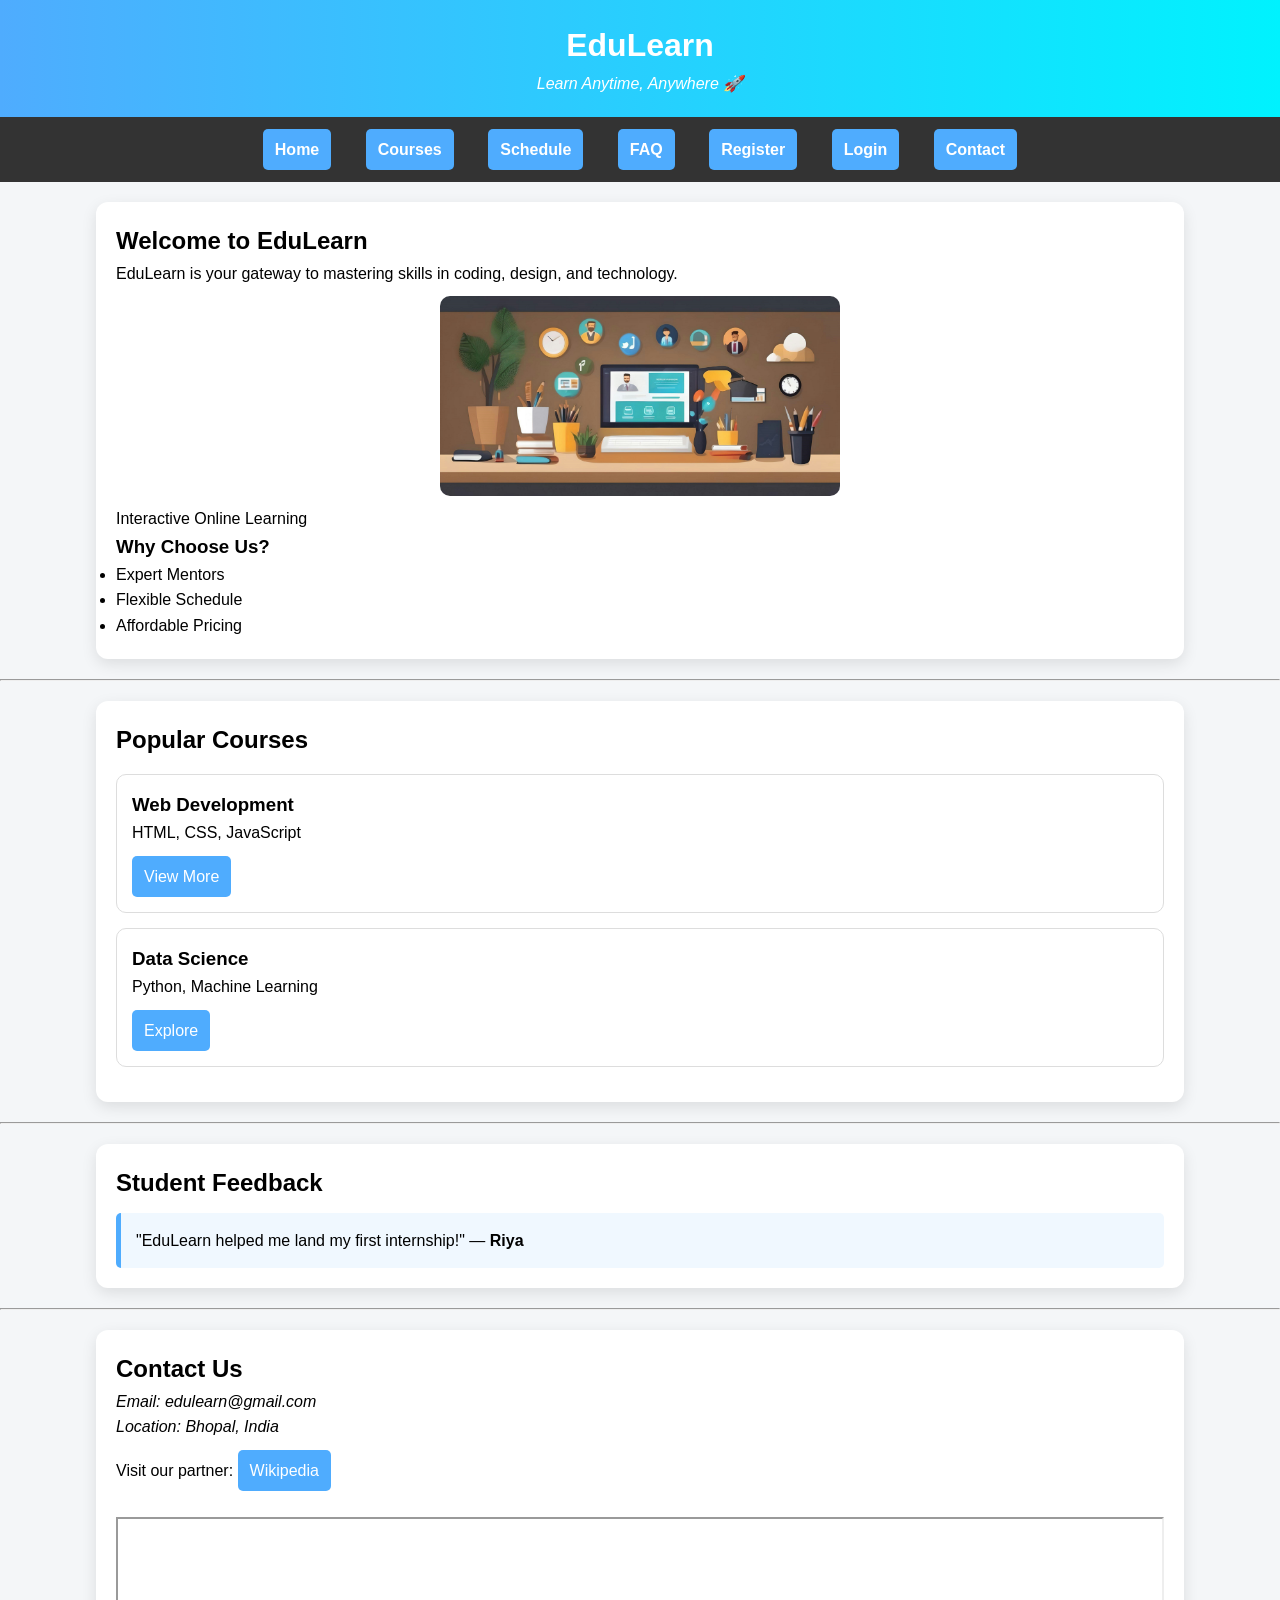
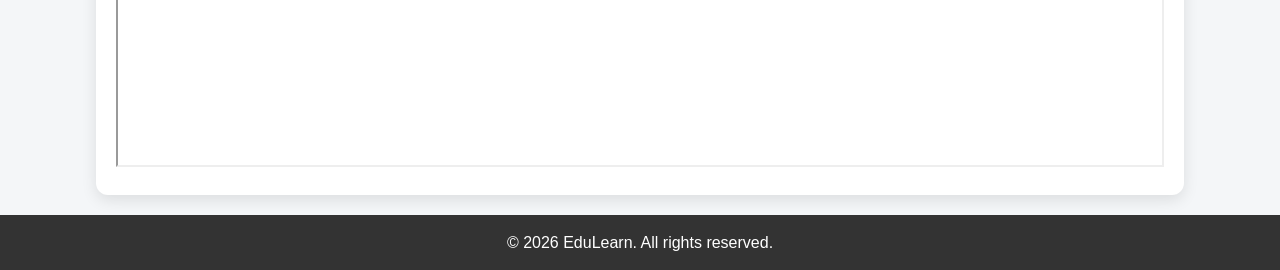
<file: Edulearn-online learning platform/index.html>
<!DOCTYPE html>
<html lang="en">
<head>
    <meta charset="UTF-8">
    <meta name="viewport" content="width=device-width, initial-scale=1.0">
    <title>EduLearn - Online Learning Platform</title>
    <link rel="stylesheet" href="style.css">
</head>

<body>

<header>
    <h1>EduLearn</h1>
    <p><em>Learn Anytime, Anywhere 🚀</em></p>
</header>

<nav>
    <a href="index.html">Home</a>
    <a href="courses.html">Courses</a>
    <a href="schedule.html">Schedule</a>
    <a href="faq.html">FAQ</a>
    <a href="register.html">Register</a>
    <a href="login.html">Login</a>
    <a href="#contact">Contact</a>
</nav>

<main>

<!-- HERO / HOME -->
<section id="home">
    <h2>Welcome to EduLearn</h2>
    <p>EduLearn is your gateway to mastering skills in coding, design, and technology.</p>

    <figure>
        <img src="image.jpg" alt="Learning Image">
        <figcaption>Interactive Online Learning</figcaption>
    </figure>

    <h3>Why Choose Us?</h3>
    <ul>
        <li>Expert Mentors</li>
        <li>Flexible Schedule</li>
        <li>Affordable Pricing</li>
    </ul>
</section>

<hr>

<!-- QUICK PREVIEW COURSES -->
<section>
    <h2>Popular Courses</h2>

    <article>
        <h3>Web Development</h3>
        <p>HTML, CSS, JavaScript</p>
        <a href="courses.html">View More</a>
    </article>

    <article>
        <h3>Data Science</h3>
        <p>Python, Machine Learning</p>
        <a href="courses.html">Explore</a>
    </article>
</section>

<hr>

<!-- TESTIMONIAL -->
<section>
    <h2>Student Feedback</h2>
    <blockquote>
        "EduLearn helped me land my first internship!" — <strong>Riya</strong>
    </blockquote>
</section>

<hr>

<!-- CONTACT (SAME PAGE) -->
<section id="contact">
    <h2>Contact Us</h2>

    <address>
        Email: edulearn@gmail.com <br>
        Location: Bhopal, India
    </address>

    <p>
        Visit our partner:
        <a href="https://www.wikipedia.org" target="_blank">Wikipedia</a>
    </p>
    <br>

    <!-- MAP -->
    <iframe 
        src="https://maps.google.com/maps?q=bhopal&t=&z=13&ie=UTF8&iwloc=&output=embed"
        width="100%" height="250">
    </iframe>
</section>

</main>

<footer>
    <p>&copy; 2026 EduLearn. All rights reserved.</p>
</footer>

</body>
</html>
</file>
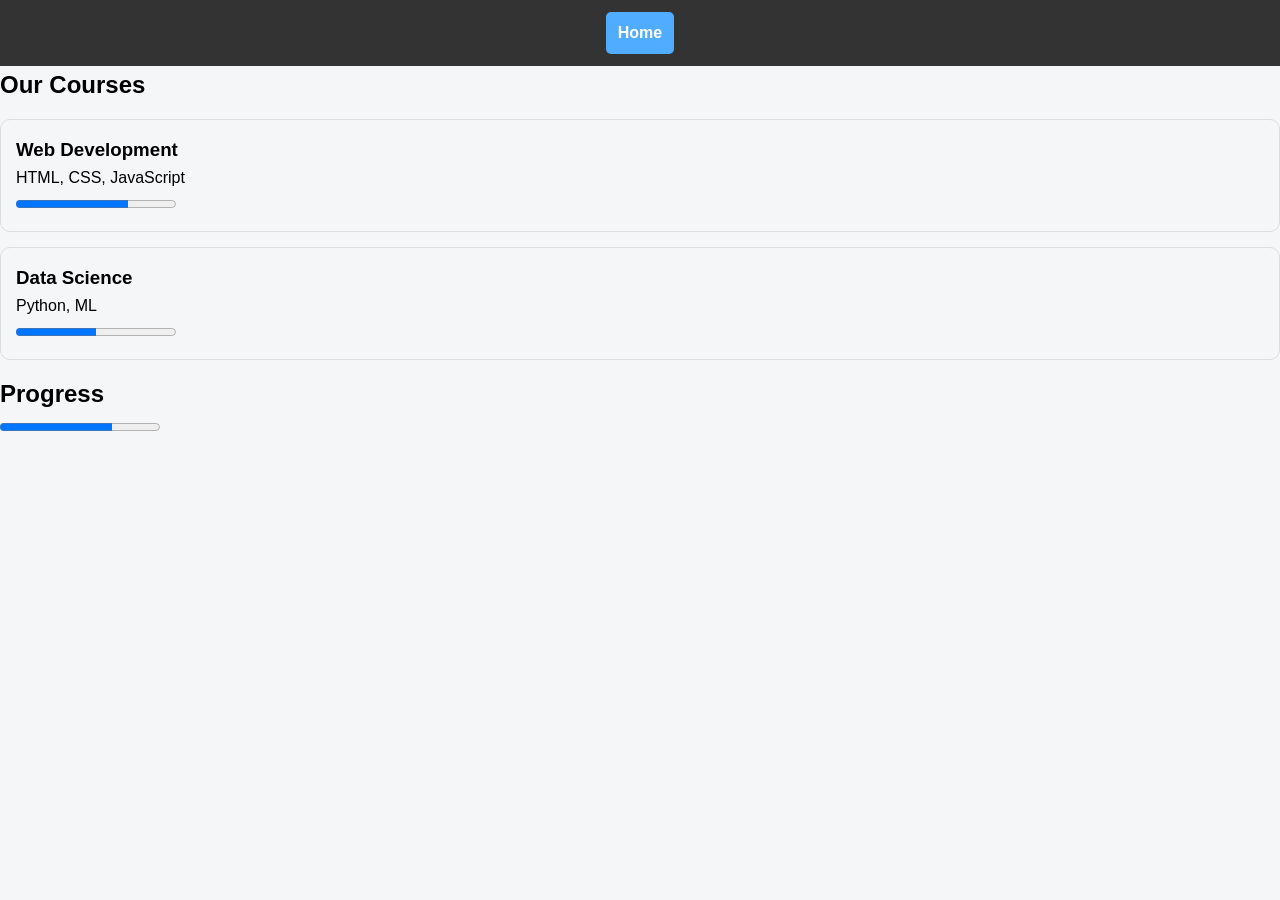
<file: Edulearn-online learning platform/courses.html>
<!DOCTYPE html>
<html>
<head>
    <title>Courses</title>
    <link rel="stylesheet" href="style.css">
</head>
<body>

<nav>
    <a href="index.html">Home</a>
</nav>

<h2>Our Courses</h2>

<article>
    <h3>Web Development</h3>
    <p>HTML, CSS, JavaScript</p>
    <progress value="70" max="100"></progress>
</article>

<article>
    <h3>Data Science</h3>
    <p>Python, ML</p>
    <progress value="50" max="100"></progress>
</article>

<h2>Progress</h2>
<progress value="70" max="100"></progress>

</body>
</html>
</file>
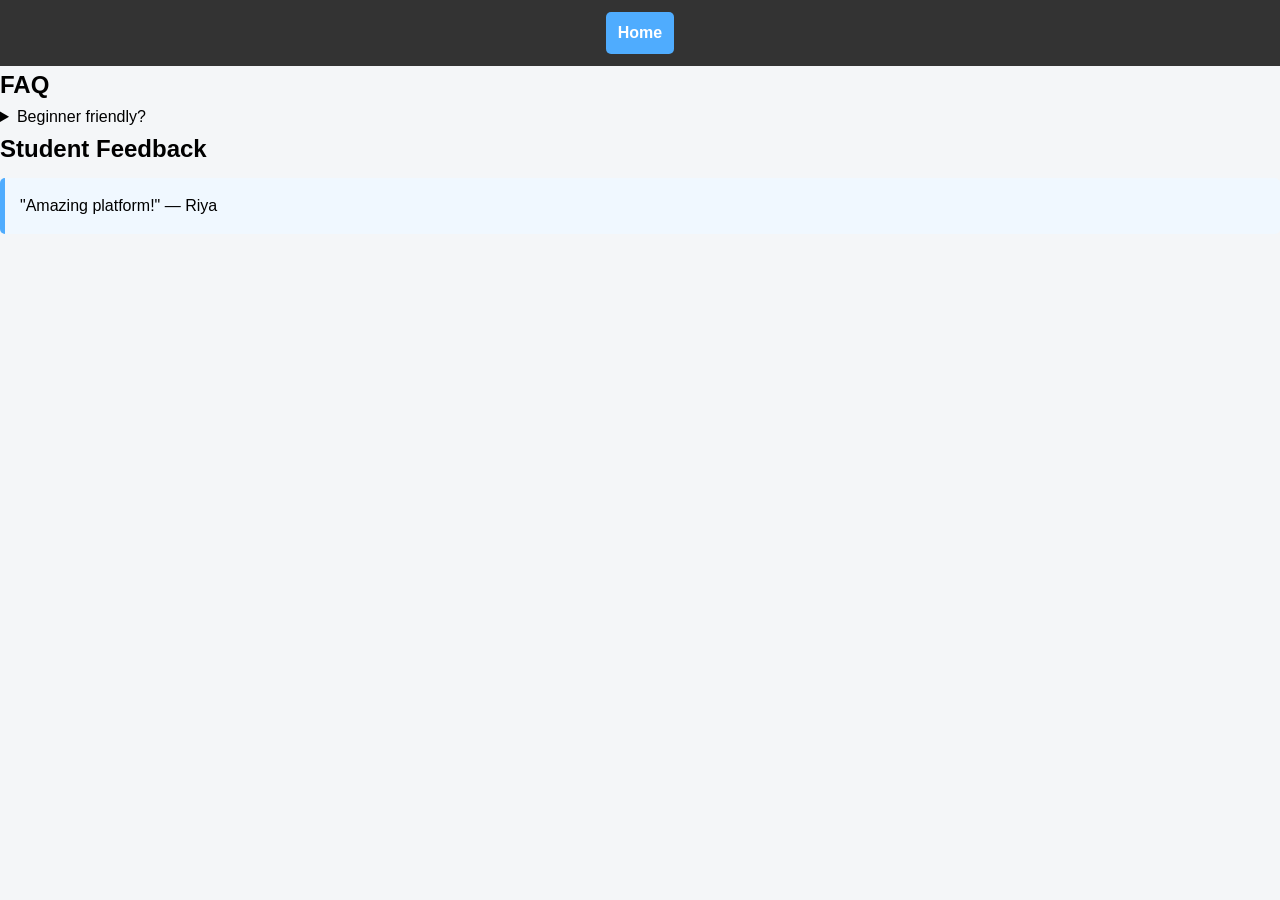
<file: Edulearn-online learning platform/faq.html>
<!DOCTYPE html>
<html>
<head>
    <title>FAQ</title>
    <link rel="stylesheet" href="style.css">
</head>
<body>

<nav>
    <a href="index.html">Home</a>
</nav>

<h2>FAQ</h2>

<details>
    <summary>Beginner friendly?</summary>
    <p>Yes</p>
</details>

<h2>Student Feedback</h2>

<blockquote>
    "Amazing platform!" — Riya
</blockquote>

</body>
</html>
</file>
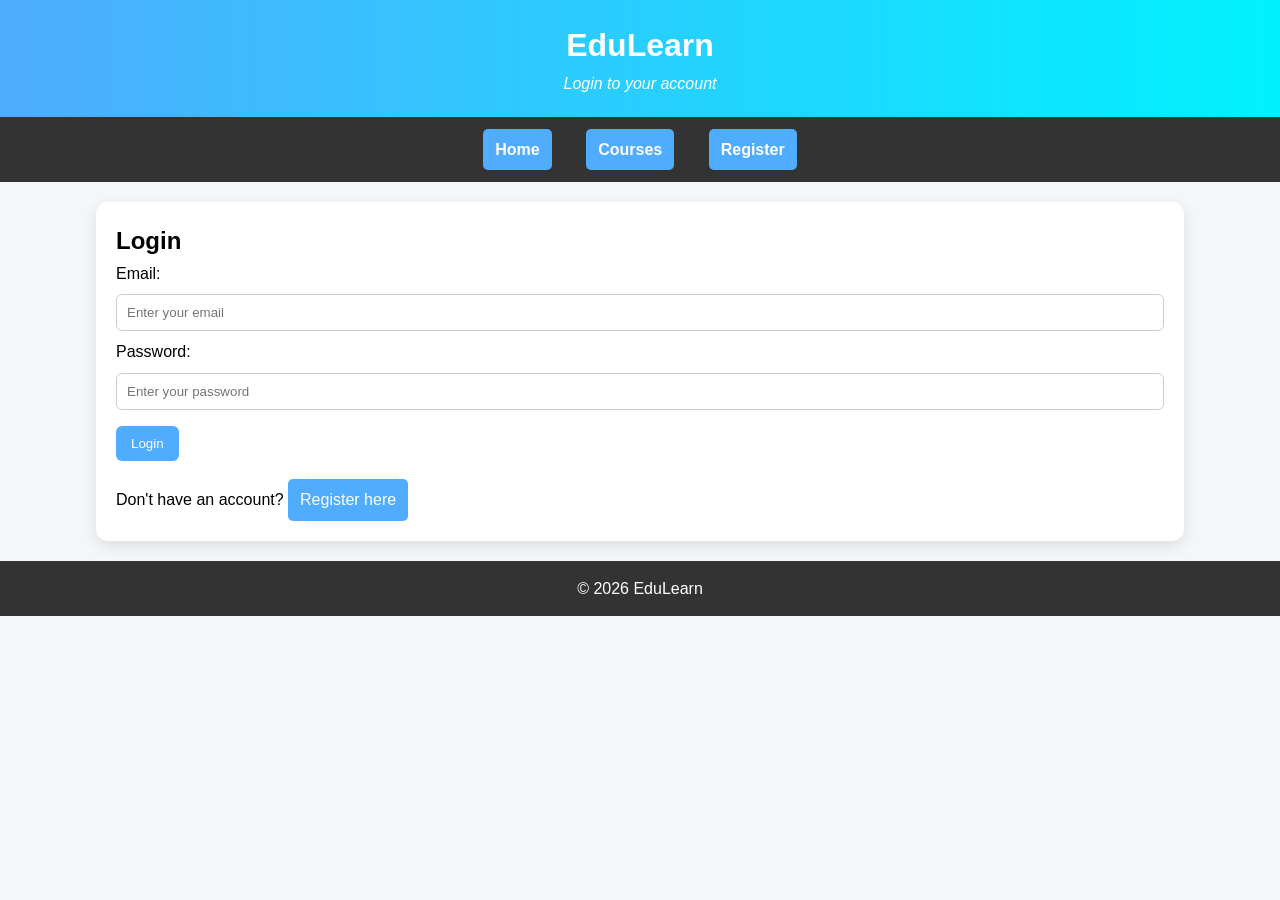
<file: Edulearn-online learning platform/login.html>
<!DOCTYPE html>
<html lang="en">
<head>
    <meta charset="UTF-8">
    <meta name="viewport" content="width=device-width, initial-scale=1.0">
    <title>Login - EduLearn</title>
    <link rel="stylesheet" href="style.css">
</head>

<body>

<header>
    <h1>EduLearn</h1>
    <p><em>Login to your account</em></p>
</header>

<nav>
    <a href="index.html">Home</a>
    <a href="courses.html">Courses</a>
    <a href="register.html">Register</a>
</nav>

<section>
    <h2>Login</h2>

    <form action="index.html">
        <label>Email:</label>
        <input type="email" placeholder="Enter your email" required>

        <label>Password:</label>
        <input type="password" placeholder="Enter your password" required>

        <input type="submit" value="Login">
    </form>

    <p>
        Don't have an account? 
        <a href="register.html">Register here</a>
    </p>
</section>

<footer>
    <p>&copy; 2026 EduLearn</p>
</footer>

</body>
</html>
</file>
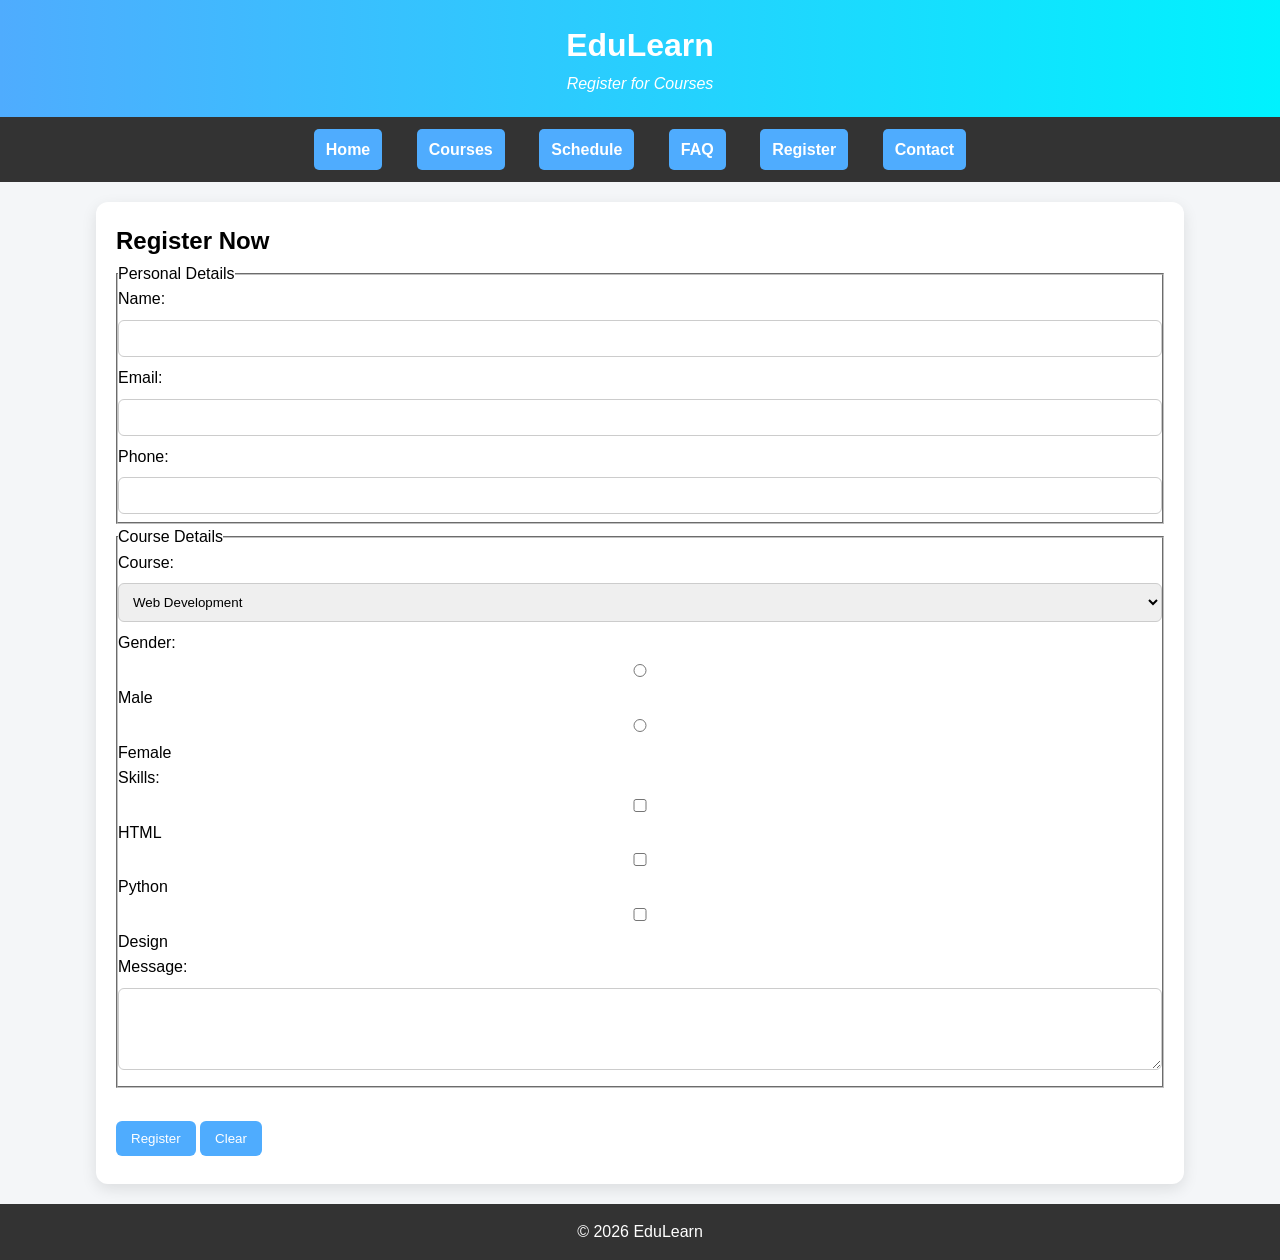
<file: Edulearn-online learning platform/register.html>
<!DOCTYPE html>
<html lang="en">
<head>
    <meta charset="UTF-8">
    <meta name="viewport" content="width=device-width, initial-scale=1.0">
    <title>Register - EduLearn</title>
    <link rel="stylesheet" href="style.css">
</head>

<body>

<header>
    <h1>EduLearn</h1>
    <p><em>Register for Courses</em></p>
</header>

<nav>
    <a href="index.html">Home</a>
    <a href="courses.html">Courses</a>
    <a href="schedule.html">Schedule</a>
    <a href="faq.html">FAQ</a>
    <a href="register.html">Register</a>
    <a href="contact.html">Contact</a>
</nav>

<section>
    <h2>Register Now</h2>

    <form>
        <fieldset>
            <legend>Personal Details</legend>

            <label>Name:</label>
            <input type="text" required>

            <label>Email:</label>
            <input type="email" required>

            <label>Phone:</label>
            <input type="tel">
        </fieldset>

        <fieldset>
            <legend>Course Details</legend>

            <label>Course:</label>
            <select>
                <option>Web Development</option>
                <option>Data Science</option>
                <option>Graphic Design</option>
            </select>

            <label>Gender:</label>
            <input type="radio" name="g"> Male
            <input type="radio" name="g"> Female

            <br>

            <label>Skills:</label>
            <input type="checkbox"> HTML
            <input type="checkbox"> Python
            <input type="checkbox"> Design

            <br>

            <label>Message:</label>
            <textarea rows="4"></textarea>
        </fieldset>

        <br>

        <input type="submit" value="Register">
        <input type="reset" value="Clear">
    </form>
</section>

<footer>
    <p>&copy; 2026 EduLearn</p>
</footer>

</body>
</html>
</file>
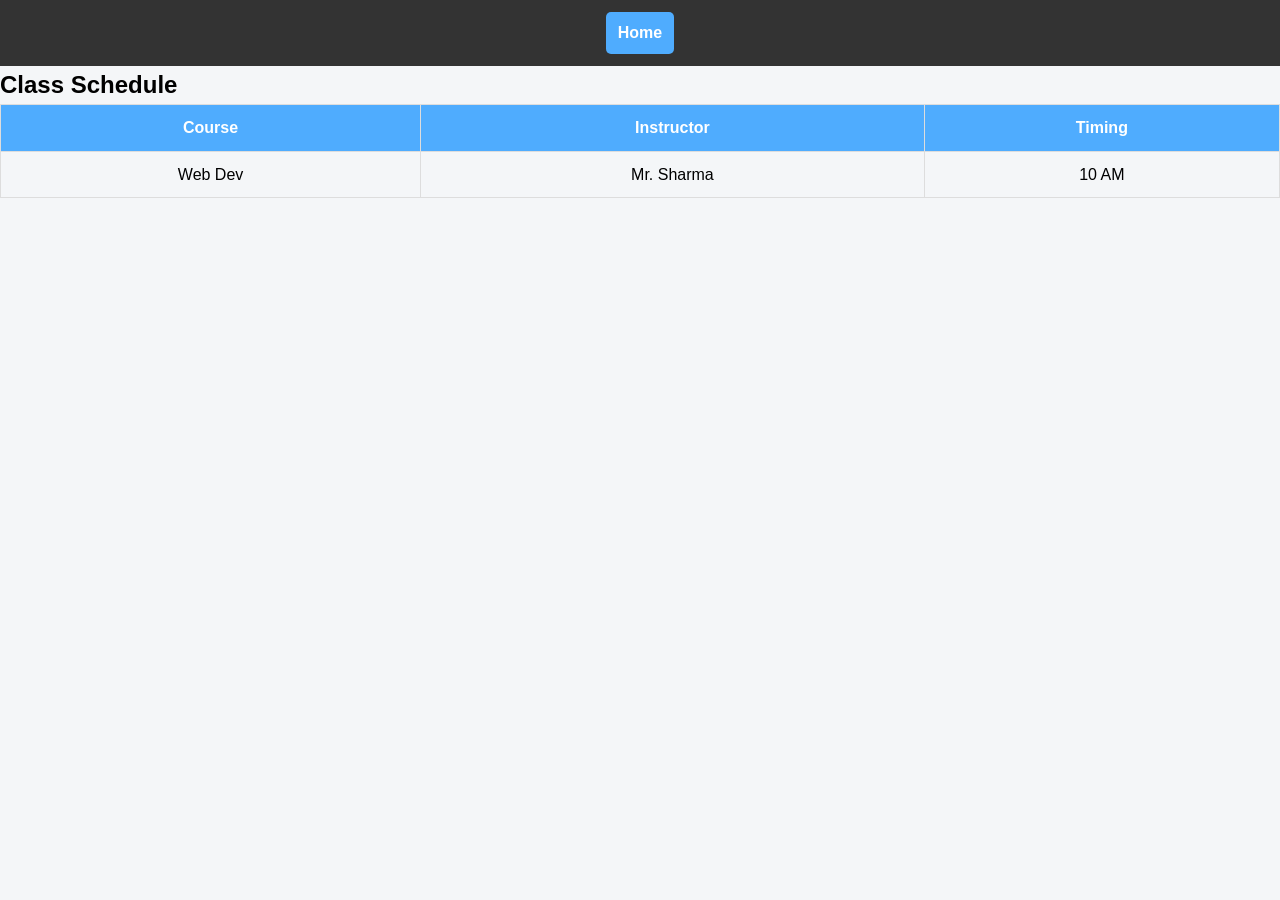
<file: Edulearn-online learning platform/schedule.html>
<!DOCTYPE html>
<html>
<head>
    <title>Schedule</title>
    <link rel="stylesheet" href="style.css">
</head>
<body>

<nav>
    <a href="index.html">Home</a>
</nav>

<h2>Class Schedule</h2>

<table>
<tr>
    <th>Course</th>
    <th>Instructor</th>
    <th>Timing</th>
</tr>

<tr>
    <td>Web Dev</td>
    <td>Mr. Sharma</td>
    <td>10 AM</td>
</tr>
</table>

</body>
</html>
</file>
<file: Edulearn-online learning platform/style.css>
/* RESET */
* {
    margin: 0;
    padding: 0;
    box-sizing: border-box;
}

/* BODY */
body {
    font-family: Arial, sans-serif;
    background: #f4f6f8;
    line-height: 1.6;
    transition: 0.4s;
}

/* 🌙 DARK MODE (auto using prefers-color-scheme) */
@media (prefers-color-scheme: dark) {
    body {
        background: #121212;
        color: #f1f1f1;
    }

    section {
        background: #1e1e1e;
    }

    nav {
        background: #000;
    }

    footer {
        background: #000;
    }
}

/* HEADER */
header {
    background: linear-gradient(to right, #4facfe, #00f2fe);
    color: white;
    text-align: center;
    padding: 20px;
    animation: fadeDown 1s ease;
}

/* NAVBAR */
nav {
    background: #333;
    text-align: center;
    padding: 12px;
    position: sticky;
    top: 0;
    z-index: 1000;
}

nav a {
    color: white;
    margin: 0 15px;
    text-decoration: none;
    font-weight: bold;
    transition: 0.3s;
}

nav a:hover {
    color: #00f2fe;
    transform: scale(1.1);
}

/* SECTIONS */
section {
    background: white;
    margin: 20px auto;
    padding: 20px;
    width: 85%;
    border-radius: 12px;
    box-shadow: 0 5px 15px rgba(0,0,0,0.1);
    animation: fadeUp 0.8s ease;
}

/* IMAGE */
img {
    width: 100%;
    max-width: 400px;
    height: 200px;
    object-fit: cover;
    display: block;
    margin: 10px auto;
    border-radius: 10px;
    transition: 0.3s;
}

img:hover {
    transform: scale(1.05);
}

/* CARDS */
article {
    border: 1px solid #ddd;
    padding: 15px;
    margin: 15px 0;
    border-radius: 10px;
    transition: 0.3s;
}

article:hover {
    transform: translateY(-5px);
    box-shadow: 0 5px 15px rgba(0,0,0,0.2);
}

/* BUTTON STYLE LINKS */
a {
    display: inline-block;
    margin-top: 10px;
    padding: 8px 12px;
    background: #4facfe;
    color: white;
    border-radius: 5px;
    text-decoration: none;
    transition: 0.3s;
}

a:hover {
    background: #00c6ff;
    transform: scale(1.05);
}

/* TABLE */
table {
    width: 100%;
    border-collapse: collapse;
}

th {
    background: #4facfe;
    color: white;
}

th, td {
    padding: 10px;
    border: 1px solid #ddd;
    text-align: center;
}

/* FORM */
input, select, textarea {
    width: 100%;
    padding: 10px;
    margin: 8px 0;
    border-radius: 6px;
    border: 1px solid #ccc;
    transition: 0.3s;
}

input:focus, textarea:focus {
    border-color: #4facfe;
    box-shadow: 0 0 5px #4facfe;
    outline: none;
}

/* BUTTON */
input[type="submit"], input[type="reset"] {
    width: auto;
    background: #4facfe;
    color: white;
    border: none;
    cursor: pointer;
    padding: 10px 15px;
}

input[type="submit"]:hover,
input[type="reset"]:hover {
    background: #00c6ff;
}

/* BLOCKQUOTE */
blockquote {
    background: #f0f8ff;
    padding: 15px;
    border-left: 5px solid #4facfe;
    margin-top: 10px;
    border-radius: 5px;
}

/* FOOTER */
footer {
    text-align: center;
    background: #333;
    color: white;
    padding: 15px;
    margin-top: 20px;
}

/* ANIMATIONS */
@keyframes fadeUp {
    from {
        opacity: 0;
        transform: translateY(20px);
    }
    to {
        opacity: 1;
        transform: translateY(0);
    }
}

@keyframes fadeDown {
    from {
        opacity: 0;
        transform: translateY(-20px);
    }
    to {
        opacity: 1;
        transform: translateY(0);
    }
}

/* RESPONSIVE */
@media (max-width: 600px) {
    section {
        width: 95%;
    }
}
</file>
